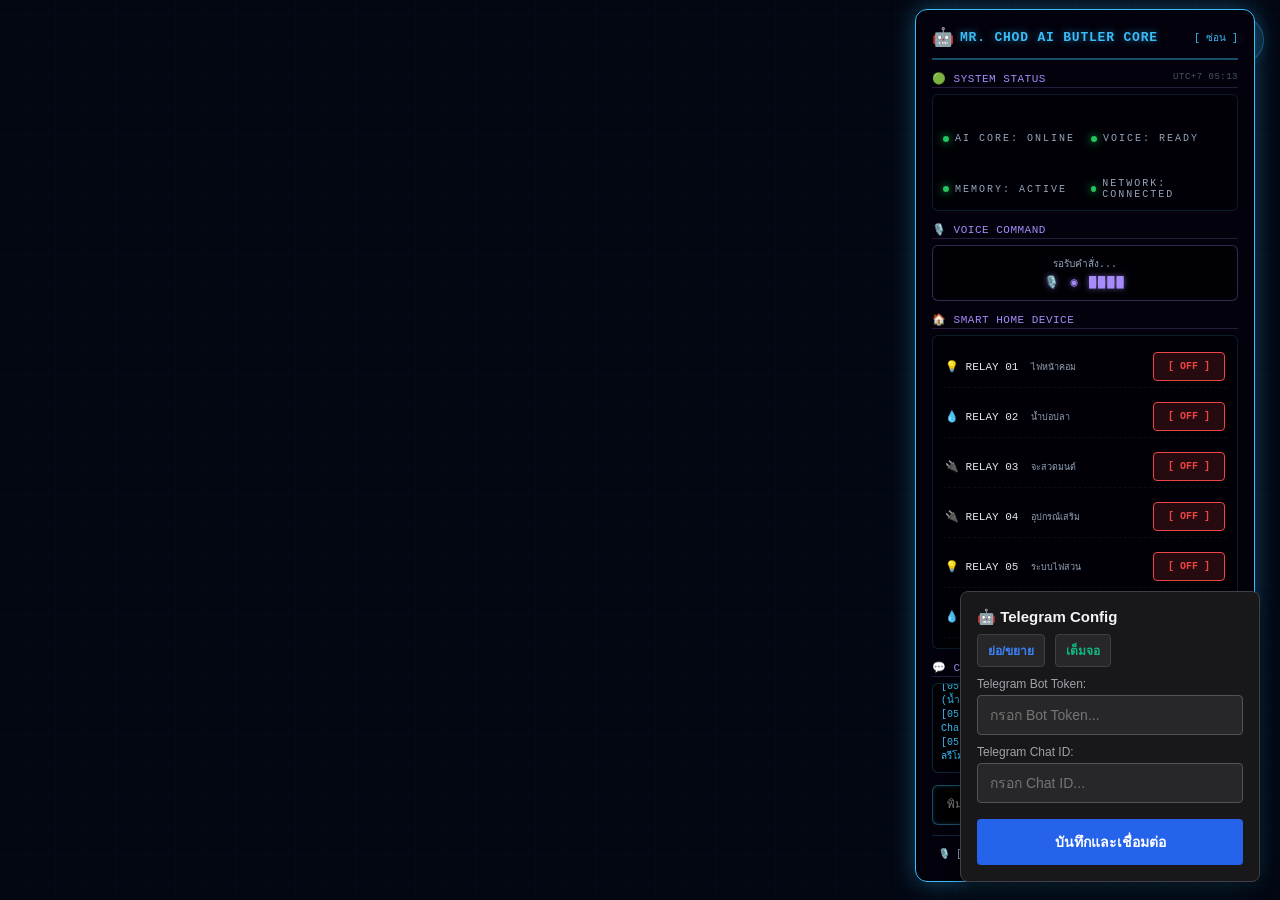
<file: index.html>
<!DOCTYPE html>
<html lang="th">
<head>
    <meta charset="UTF-8">
    <meta name="viewport" content="width=device-width, initial-scale=1.0, maximum-scale=1.0, user-scalable=yes, viewport-fit=cover">
    <title>Chod Cognitive System | Command Portal</title>
    <style>
        * {
            margin: 0;
            padding: 0;
            box-sizing: border-box;
        }
        body {
            background: #030712;
            color: #38bdf8;
            font-family: 'Segoe UI', 'Courier New', monospace;
            height: 100vh;
            height: 100dvh;
            display: flex;
            justify-content: center;
            align-items: center;
            overflow: hidden;
            position: relative;
            padding: 16px;
        }
        body::before {
            content: "";
            position: absolute;
            top: 0; left: 0; width: 100%; height: 100%;
            background-image: 
                linear-gradient(rgba(0, 240, 255, 0.015) 1px, transparent 1px),
                linear-gradient(90deg, rgba(0, 240, 255, 0.015) 1px, transparent 1px);
            background-size: 30px 30px;
            background-position: center;
            pointer-events: none;
        }

        .toggle-btn {
            position: fixed;
            top: clamp(8px, 2vh, 16px);
            right: clamp(8px, 2vw, 16px);
            z-index: 9999;
            background: rgba(56, 189, 248, 0.12);
            border: 1px solid rgba(56, 189, 248, 0.3);
            color: #38bdf8;
            font-size: clamp(16px, 4vw, 22px);
            width: clamp(36px, 8vw, 48px);
            height: clamp(36px, 8vw, 48px);
            border-radius: 50%;
            cursor: pointer;
            backdrop-filter: blur(6px);
            -webkit-backdrop-filter: blur(6px);
            transition: all 0.25s ease;
            display: flex;
            align-items: center;
            justify-content: center;
            font-family: 'Courier New', monospace;
            box-shadow: 0 0 15px rgba(56, 189, 248, 0.1);
            touch-action: manipulation;
        }
        .toggle-btn:hover {
            background: rgba(56, 189, 248, 0.25);
            border-color: #38bdf8;
            box-shadow: 0 0 25px rgba(56, 189, 248, 0.3);
            transform: scale(1.05);
        }
        .toggle-btn:active {
            transform: scale(0.92);
        }
        .toggle-btn .icon-cmd { 
            font-size: clamp(12px, 3vw, 16px); 
            font-weight: bold; 
            letter-spacing: 1px; 
        }

        .portal-card {
            background: rgba(4, 11, 23, 0.85);
            border: 1px solid rgba(56, 189, 248, 0.2);
            border-radius: clamp(8px, 2vw, 16px);
            padding: clamp(20px, 5vw, 45px);
            text-align: center;
            max-width: min(500px, 92vw);
            width: 92%;
            box-shadow: 0 0 40px rgba(56, 189, 248, 0.1), inset 0 0 20px rgba(56, 189, 248, 0.05);
            position: relative;
            transition: opacity 0.3s ease, transform 0.3s ease;
        }
        .portal-card::before {
            content: ""; 
            position: absolute; 
            top: -1px; 
            left: -1px; 
            width: clamp(14px, 3vw, 20px); 
            height: clamp(14px, 3vw, 20px); 
            border-top: clamp(2px, 0.4vw, 3px) solid #38bdf8; 
            border-left: clamp(2px, 0.4vw, 3px) solid #38bdf8; 
            border-top-left-radius: clamp(3px, 0.6vw, 6px);
        }
        .portal-card::after {
            content: ""; 
            position: absolute; 
            bottom: -1px; 
            right: -1px; 
            width: clamp(14px, 3vw, 20px); 
            height: clamp(14px, 3vw, 20px); 
            border-bottom: clamp(2px, 0.4vw, 3px) solid #38bdf8; 
            border-right: clamp(2px, 0.4vw, 3px) solid #38bdf8; 
            border-bottom-right-radius: clamp(3px, 0.6vw, 6px);
        }
        .portal-card.hidden {
            display: none !important;
        }

        .title {
            font-size: clamp(18px, 5vw, 30px);
            font-weight: bold;
            letter-spacing: clamp(2px, 0.6vw, 6px);
            text-shadow: 0 0 10px rgba(56, 189, 248, 0.4);
            margin-bottom: clamp(6px, 1.5vw, 12px);
            word-break: break-word;
        }
        .subtitle {
            font-size: clamp(9px, 2vw, 13px);
            color: #475569;
            letter-spacing: clamp(1px, 0.3vw, 3px);
            text-transform: uppercase;
            margin-bottom: clamp(16px, 4vw, 32px);
        }
        .launch-btn {
            background: rgba(168, 85, 247, 0.15);
            border: 1px solid rgba(168, 85, 247, 0.5);
            color: #e9d5ff;
            font-family: 'Courier New', monospace;
            font-size: clamp(11px, 2.5vw, 15px);
            font-weight: bold;
            letter-spacing: clamp(1px, 0.3vw, 3px);
            padding: clamp(12px, 3vw, 18px) clamp(20px, 5vw, 36px);
            cursor: pointer;
            border-radius: clamp(4px, 0.8vw, 8px);
            text-shadow: 0 0 8px rgba(168, 85, 247, 0.6);
            box-shadow: 0 0 20px rgba(168, 85, 247, 0.2);
            transition: all 0.3s cubic-bezier(0.16, 1, 0.3, 1);
            touch-action: manipulation;
            width: 100%;
            max-width: 320px;
        }
        .launch-btn:hover {
            background: rgba(168, 85, 247, 0.35);
            border-color: #c084fc;
            box-shadow: 0 0 30px rgba(168, 85, 247, 0.5);
            color: #fff;
            transform: scale(1.05);
        }
        .launch-btn:active {
            transform: scale(0.97);
        }
        .status-text {
            font-size: clamp(9px, 2vw, 12px);
            color: #10b981;
            margin-top: clamp(16px, 4vw, 28px);
            letter-spacing: clamp(1px, 0.2vw, 2px);
        }

        @media (max-width: 480px) {
            body { padding: 12px; }
            .portal-card { padding: 20px 16px; width: 96%; }
            .title { font-size: 18px; letter-spacing: 2px; }
            .subtitle { font-size: 9px; margin-bottom: 20px; }
            .launch-btn { font-size: 12px; padding: 14px 20px; }
            .toggle-btn { width: 38px; height: 38px; font-size: 16px; top: 10px; right: 10px; }
        }

        @media (max-width: 380px) {
            .portal-card { padding: 16px 12px; }
            .title { font-size: 16px; letter-spacing: 1px; }
            .subtitle { font-size: 8px; margin-bottom: 16px; }
            .launch-btn { font-size: 11px; padding: 12px 16px; letter-spacing: 1px; }
            .toggle-btn { width: 34px; height: 34px; font-size: 14px; top: 8px; right: 8px; }
        }

        @media (max-height: 500px) and (orientation: landscape) {
            body { padding: 8px 16px; align-items: flex-start; padding-top: 20px; }
            .portal-card { padding: 16px 24px; max-width: 70vw; }
            .title { font-size: clamp(16px, 3.5vh, 22px); margin-bottom: 4px; }
            .subtitle { font-size: clamp(8px, 1.8vh, 10px); margin-bottom: 12px; }
            .launch-btn { padding: 8px 20px; font-size: clamp(10px, 2vh, 13px); max-width: 280px; }
            .status-text { margin-top: 10px; font-size: clamp(8px, 1.5vh, 10px); }
            .toggle-btn { width: 32px; height: 32px; font-size: 14px; top: 6px; right: 6px; }
        }
    </style>
</head>
<body>

    <button class="toggle-btn" id="togglePortalBtn" title="เปิด/ปิด Portal">
        <span class="icon-cmd">⌘</span>
    </button>

    <div class="portal-card hidden" id="portalCard">
        <div class="title">CHOD COGNITIVE SYSTEM</div>
        <div class="subtitle">Central Command & 6-Relay Deck</div>
        <button class="launch-btn" id="launchBtn">LAUNCH COGNITIVE MONITOR</button>
        <div class="status-text">● SECURE SYNC LINK DETECTED</div>
    </div>

    <script>
        window.ChodBrain = {
            neurotransmitters: { dopamine: 0.5, serotonin: 0.6, adrenaline: 0.3 },
            frustrationScore: 0.2
        };

        setInterval(() => {
            if (window.ChodBrain && window.ChodBrain.neurotransmitters) {
                const now = Date.now();
                window.ChodBrain.neurotransmitters.dopamine = 0.4 + Math.sin(now * 0.001) * 0.18 + Math.random() * 0.04;
                window.ChodBrain.neurotransmitters.serotonin = 0.5 + Math.cos(now * 0.0007) * 0.14 + Math.random() * 0.04;
                window.ChodBrain.neurotransmitters.adrenaline = 0.3 + Math.sin(now * 0.0015) * 0.12 + Math.random() * 0.04;
                window.ChodBrain.frustrationScore = 0.2 + Math.cos(now * 0.0005) * 0.11;
            }
        }, 300);

        document.getElementById("launchBtn").addEventListener("click", () => {
            if (window.ChodBrainMonitor && typeof window.ChodBrainMonitor.show === "function") {
                window.ChodBrainMonitor.show();
            } else {
                alert("กรุณาตรวจสอบว่าโหลดสคริปต์ควบคุมส่วนต่าง ๆ ครบถ้วนแล้วครับเจ้านาย");
            }
        });

        document.getElementById("togglePortalBtn").addEventListener("click", function() {
            document.getElementById("portalCard").classList.toggle("hidden");
        });
    </script>

    <script src="AIMr-Chod.js"></script>
    <script src="visualizer-globals.js"></script>
    <script src="visualizer-ui.js"></script>
    <script src="visualizer-voice.js"></script>
    <script src="visualizer-brain-physics.js"></script>
    <script src="Advanced-Voice-Commands.js"></script>
    <script src="telegram.js"></script>

</body>
</html>
</file>
